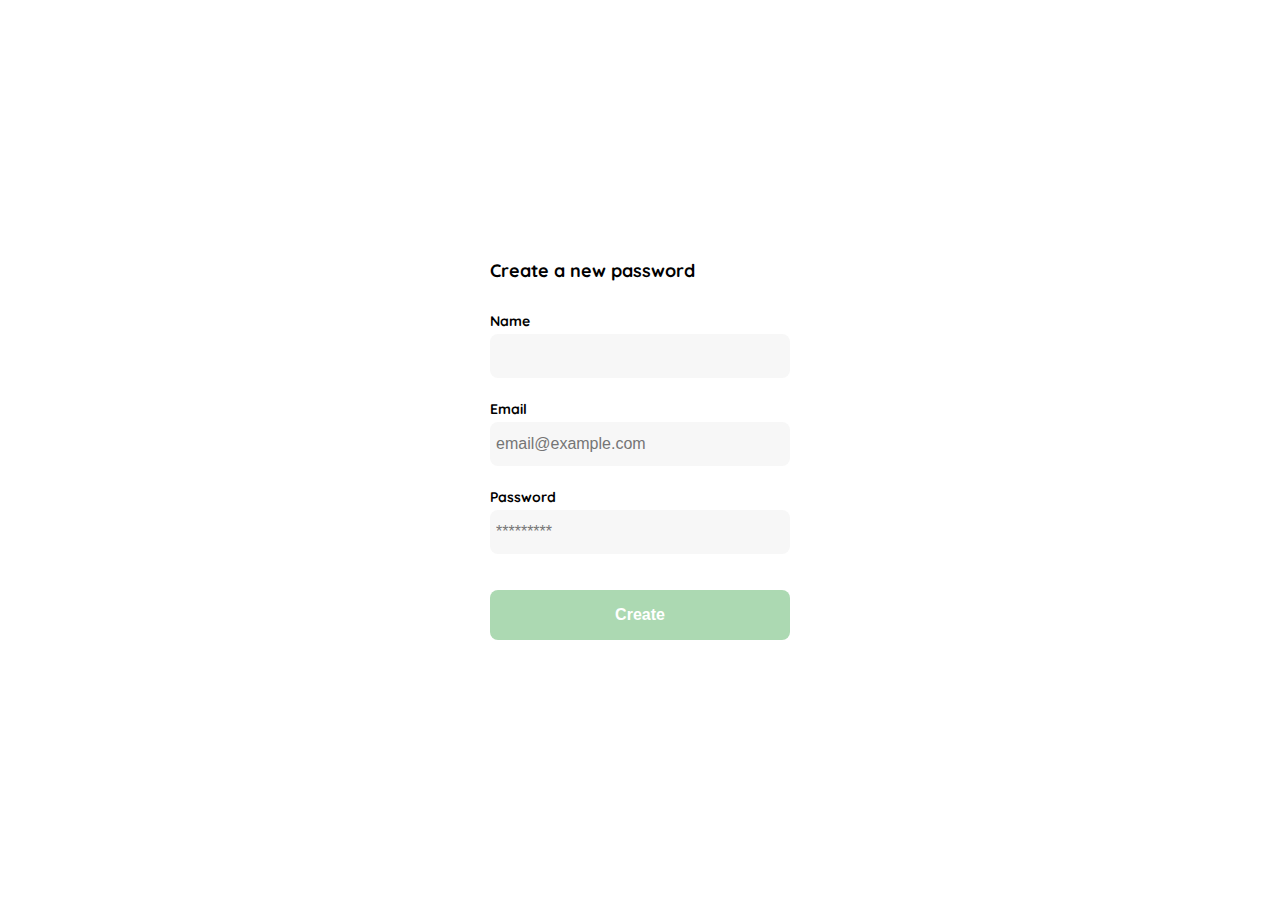
<file: crear_editar.html>
<!DOCTYPE html>
<html lang="en">
<head>
    <meta charset="UTF-8">
    <meta name="viewport" content="width=device-width, initial-scale=1.0">
    <title>Document</title>
    <link rel="stylesheet" href="./css/crear_editar.css">
    <link rel="preconnect" href="https://fonts.googleapis.com">
    <link rel="preconnect" href="https://fonts.gstatic.com" crossorigin>
    <link href="https://fonts.googleapis.com/css2?family=Quicksand:wght@300;500;700&display=swap" rel="stylesheet">
    
</head>
<body>
    <div class="login">
        <div class="form-container">
            <h1 class="title">Create a new password</h1>
            <form action="/" class="form">
                <div>
                    <label for="name" class="label">Name</label>
                    <input type="text" id="name" placeholder="" class = "input input-name">
                    
                    <label for="email" class="label">Email</label>
                    <input type="text" id="email" placeholder="email@example.com" class = "input input-email">
                    
                    <label for="password" class="label">Password</label>
                    <input type="password" id="password" placeholder="*********" class = "input input-password">
                    </div>
                    <input type="submit" value="Create" class="primary-button login-button">    
                
                </form>
            
        </div>
    </div>
</body>
</html>
</file>
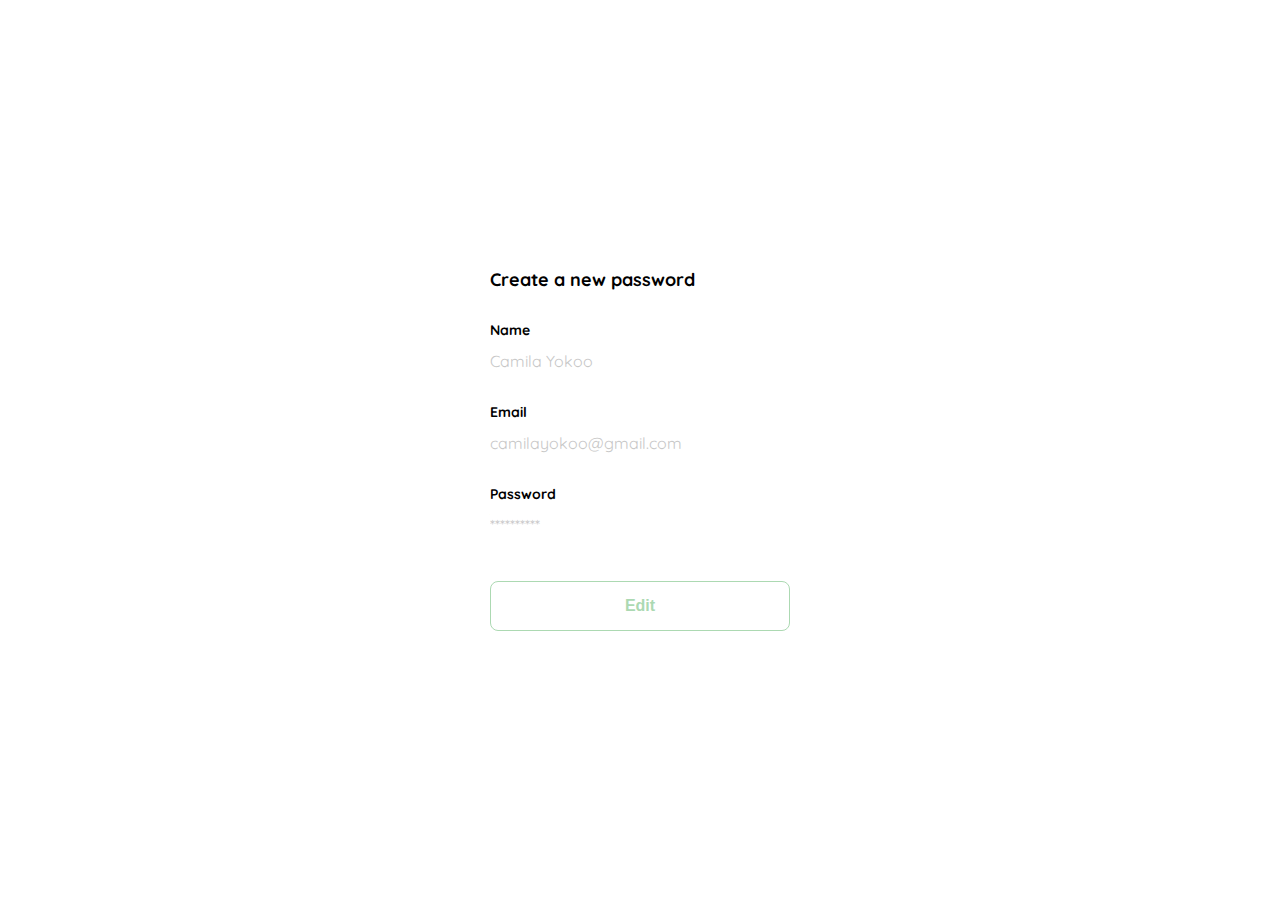
<file: editar_cuenta.html>
<!DOCTYPE html>
<html lang="en">
<head>
    <meta charset="UTF-8">
    <meta name="viewport" content="width=device-width, initial-scale=1.0">
    <title>Document</title>
    <link rel="stylesheet" href="./css/editar_cuenta.css">
    <link rel="preconnect" href="https://fonts.googleapis.com">
    <link rel="preconnect" href="https://fonts.gstatic.com" crossorigin>
    <link href="https://fonts.googleapis.com/css2?family=Quicksand:wght@300;500;700&display=swap" rel="stylesheet">
    
</head>
<body>
    <div class="login">
        <div class="form-container">
            <h1 class="title">Create a new password</h1>
            <form action="/" class="form">
                <div>
                    <label for="name" class="label">Name</label>
                    <p class="value">Camila Yokoo</p>
                    
                    <label for="email" class="label">Email</label>
                    <p class="value">camilayokoo@gmail.com</p>
                    <label for="password" class="label">Password</label>
                    <p class="value">**********</p>
                </div>

                    <input type="submit" value="Edit" class="secondary-button login-button">    
                
                </form>
            
        </div>
    </div>
</body>
</html>
</file>
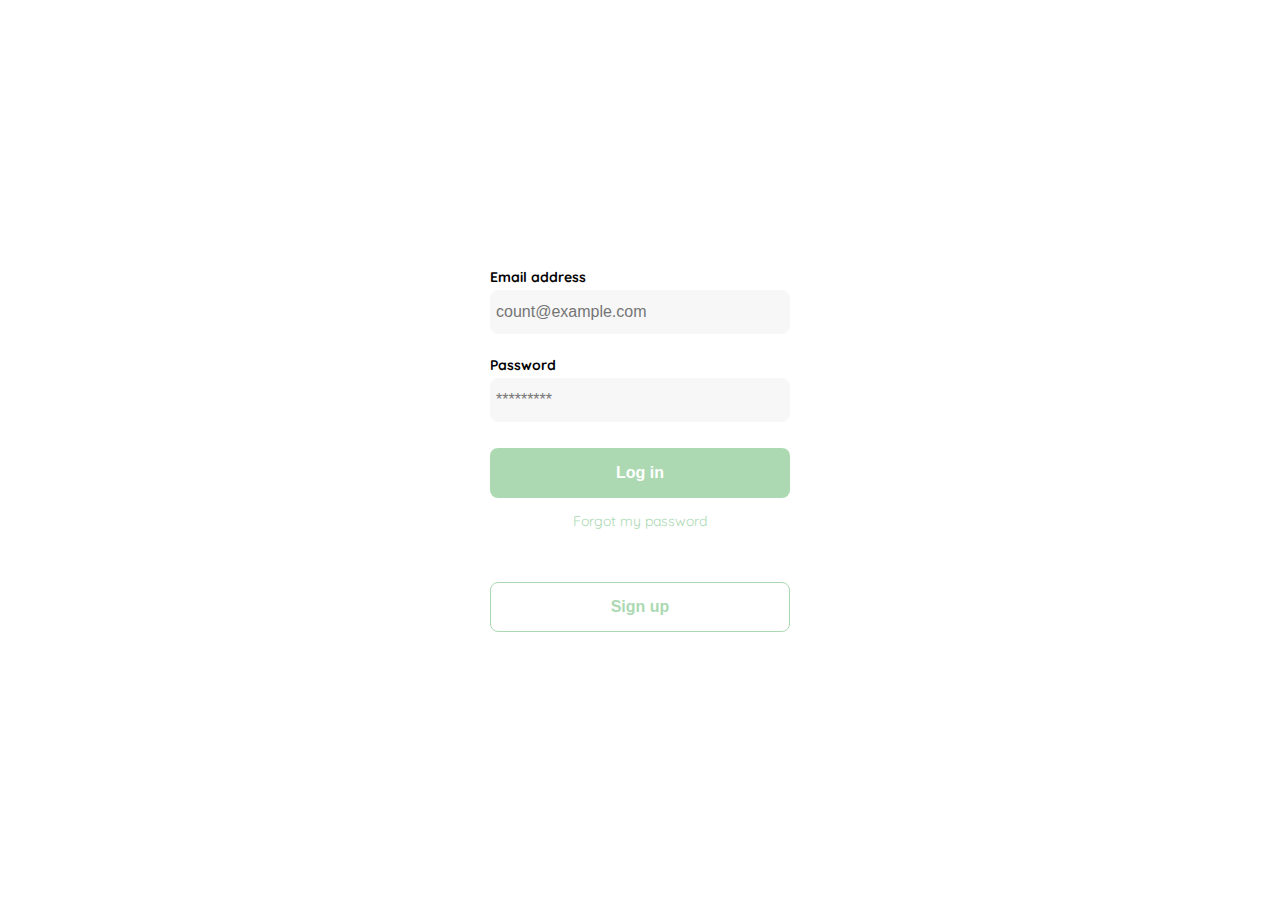
<file: login.html>
<!DOCTYPE html>
<html lang="en">
<head>
    <meta charset="UTF-8">
    <meta name="viewport" content="width=device-width, initial-scale=1.0">
    <title>Document</title>
    <link rel="stylesheet" href="./css/login.css">
    <link rel="preconnect" href="https://fonts.googleapis.com">
    <link rel="preconnect" href="https://fonts.gstatic.com" crossorigin>
    <link href="https://fonts.googleapis.com/css2?family=Quicksand:wght@300;500;700&display=swap" rel="stylesheet">
    
</head>
<body>
    <div class="login">
        <div class="form-container">
            <img src="./logos/logo_yard_sale.svg" alt="logo" class="logo">
            
            <form action="/" class="form">
                <label for="email" class="label">Email address</label>
                <input type="text" id="email" placeholder="count@example.com" class = "input input-email">
                <label for="password" class="label">Password</label>
                <input type="password" id="password" placeholder="*********" class = "input input-password">
                <input type="submit" value="Log in" class="primary-button login-button">
                <a href="/" >Forgot my password</a>
            </form>

            <button class="secondary-button signup-button">Sign up </button>
        </div>
    </div>
</body>
</html>
</file>
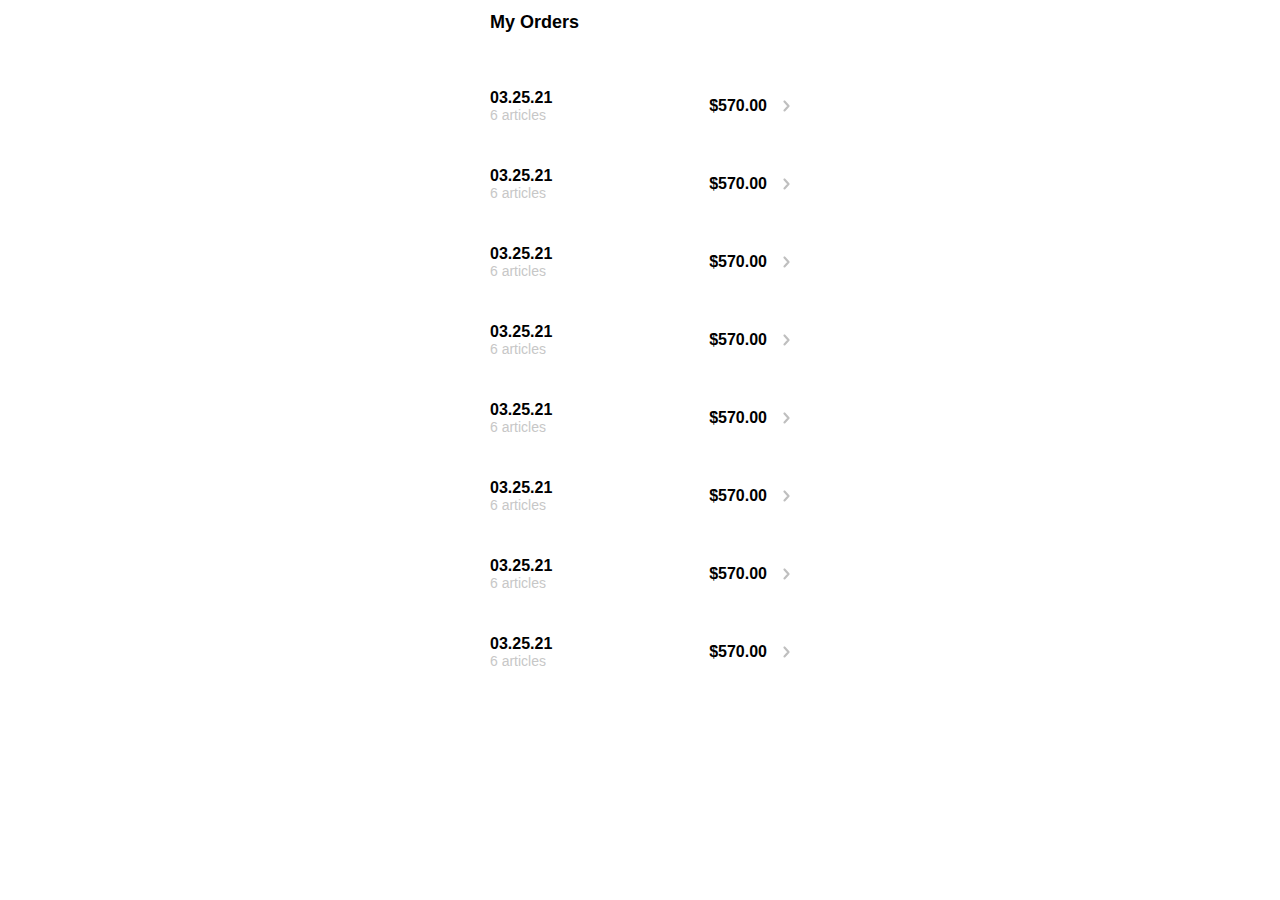
<file: my_order.html>
<!DOCTYPE html>
<html lang="en">
<head>
    <meta charset="UTF-8">
    <link rel="stylesheet" href="./css/my_orders.css">
    <meta name="viewport" content="width=device-width, initial-scale=1.0">
    <title>Document</title>
</head>
<body>
    <div class="my-order">
        <div class="my-order-container">
            <h1 class="title">My Orders</h1>
            <div class="my-order-content">
                <div class="order">
                    <p>
                        <span>03.25.21</span> 
                        <span>6 articles</span>
                    </p>
                    <p>$570.00</p>
                    <img src="./icons/flechita.svg" alt="arrow">
                </div>
                <div class="order">
                    <p>
                        <span>03.25.21</span> 
                        <span>6 articles</span>
                    </p>
                    <p>$570.00</p>
                    <img src="./icons/flechita.svg" alt="arrow">
                </div>
                <div class="order">
                    <p>
                        <span>03.25.21</span> 
                        <span>6 articles</span>
                    </p>
                    <p>$570.00</p>
                    <img src="./icons/flechita.svg" alt="arrow">
                </div>
                <div class="order">
                    <p>
                        <span>03.25.21</span> 
                        <span>6 articles</span>
                    </p>
                    <p>$570.00</p>
                    <img src="./icons/flechita.svg" alt="arrow">
                </div>
                <div class="order">
                    <p>
                        <span>03.25.21</span> 
                        <span>6 articles</span>
                    </p>
                    <p>$570.00</p>
                    <img src="./icons/flechita.svg" alt="arrow">
                </div>
                <div class="order">
                    <p>
                        <span>03.25.21</span> 
                        <span>6 articles</span>
                    </p>
                    <p>$570.00</p>
                    <img src="./icons/flechita.svg" alt="arrow">
                </div>
                <div class="order">
                    <p>
                        <span>03.25.21</span> 
                        <span>6 articles</span>
                    </p>
                    <p>$570.00</p>
                    <img src="./icons/flechita.svg" alt="arrow">
                </div>
                <div class="order">
                    <p>
                        <span>03.25.21</span> 
                        <span>6 articles</span>
                    </p>
                    <p>$570.00</p>
                    <img src="./icons/flechita.svg" alt="arrow">
                </div>
            </div>
            
        </div> 
    </div>
</body>
</html>
</file>
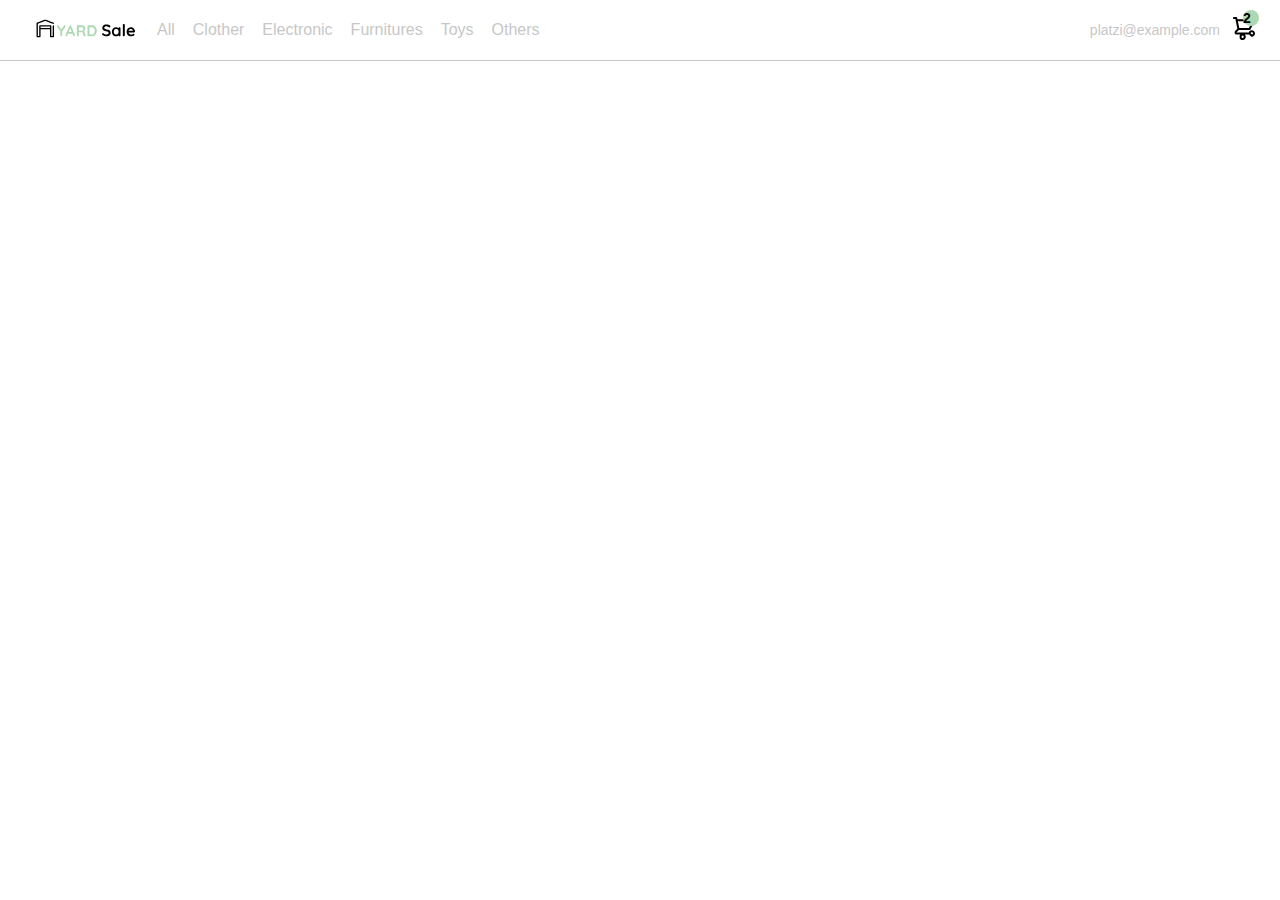
<file: navar.html>
<!DOCTYPE html>
<html lang="en">
<head>
    <meta charset="UTF-8">
    <link rel="stylesheet" href="./css/navar.css">
    <meta name="viewport" content="width=device-width, initial-scale=1.0">
    <title>Document</title>
</head>
<body>
    <nav>
        
        <img src="./icons/icon_menu.svg" alt="menu" class="menu">
            <div class="navbar-left">
                <img src="./logos/logo_yard_sale.svg" alt="logo" class="logo">
            <ul>
                <li>
                    <a href="/">All</a>
                </li>
                <li>
                    <a href="/">Clother</a>
                </li>
                <li>
                    <a href="/">Electronic</a>
                </li>
                <li>
                    <a href="/">Furnitures</a>
                </li>
                <li>
                    <a href="/">Toys</a>
                </li>
                <li>
                    <a href="/">Others</a> 
                </li>
            </ul>
        </div>
        <div class="navbar-right">
            <ul>
                <li class="navbar-email">platzi@example.com</li>
                <li class="navbar-shopoing-cart">
                    <img src="./icons/icon_shopping_cart.svg" alt="">
                    <div>2</div>
                </li>
            </ul>
            
        </div>
    
    </nav>
</body>
</html>
</file>
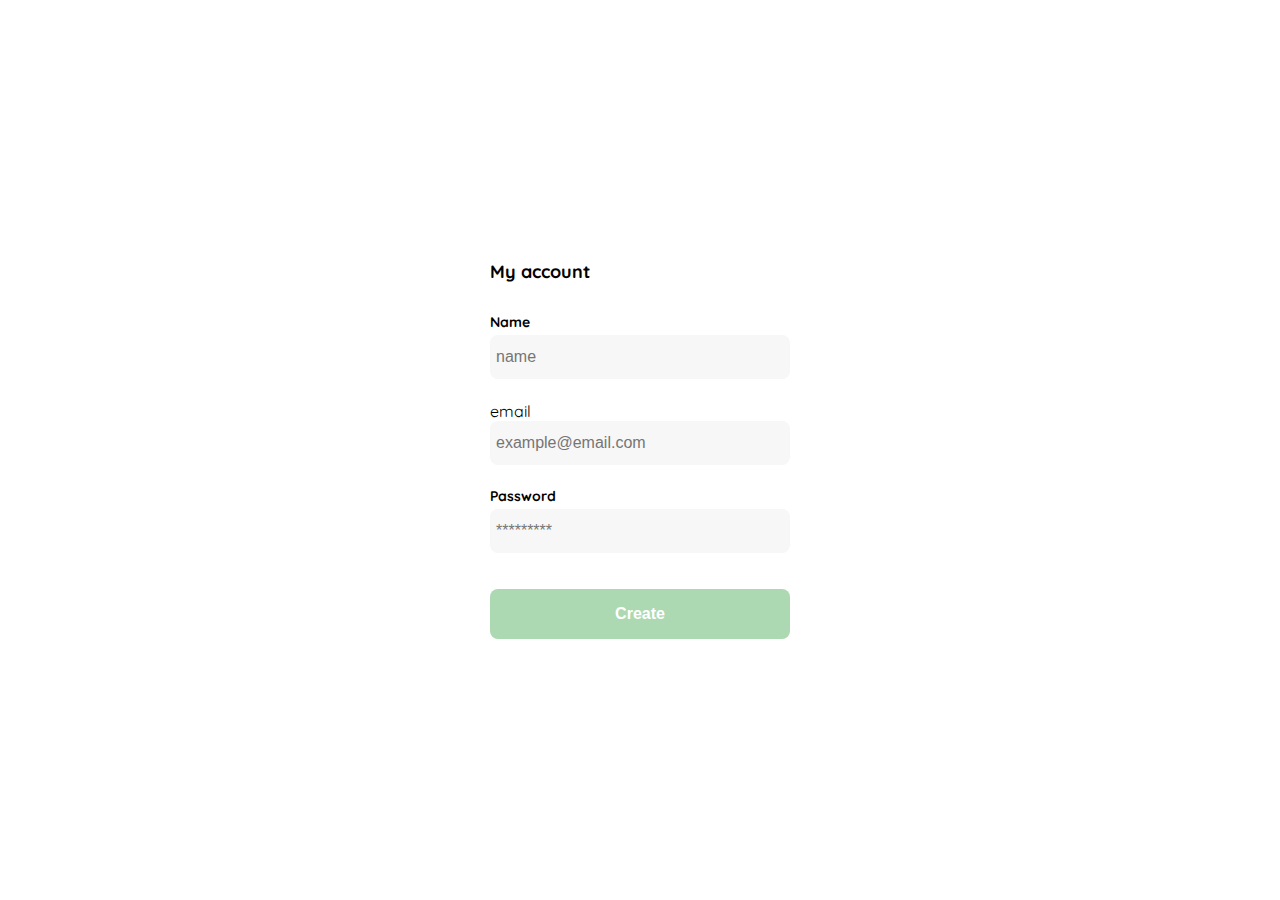
<file: newconunt.html>
<!DOCTYPE html>
<html lang="en">
<head>
    <meta charset="UTF-8">
    <meta name="viewport" content="width=device-width, initial-scale=1.0">
    <title>Document</title>
    <link rel="stylesheet" href="./css/newcount.css">
    <link rel="preconnect" href="https://fonts.googleapis.com">
    <link rel="preconnect" href="https://fonts.gstatic.com" crossorigin>
    <link href="https://fonts.googleapis.com/css2?family=Quicksand:wght@300;500;700&display=swap" rel="stylesheet">
    
</head>
<body>
    <div class="login">
        <div class="form-container">
            <h1 class="title">My account</h1>
            <form action="/" class="form">
                <div>
                    <label for="name" class="label">Name</label>
                    <input type="text" id="name" placeholder="name" class = "input input-name">
                    <label for="email" class="email">email</label>
                    <input type="text" id="email" placeholder="example@email.com" class = "input input-email">
                    <label for="password" class="label">Password</label>
                    <input type="password" id="password" placeholder="*********" class = "input input-password">
                </div>
                <input type="submit" value="Create" class="primary-button login-button">
            </form>
        </div>
    </div>
</body>
</html>
</file>
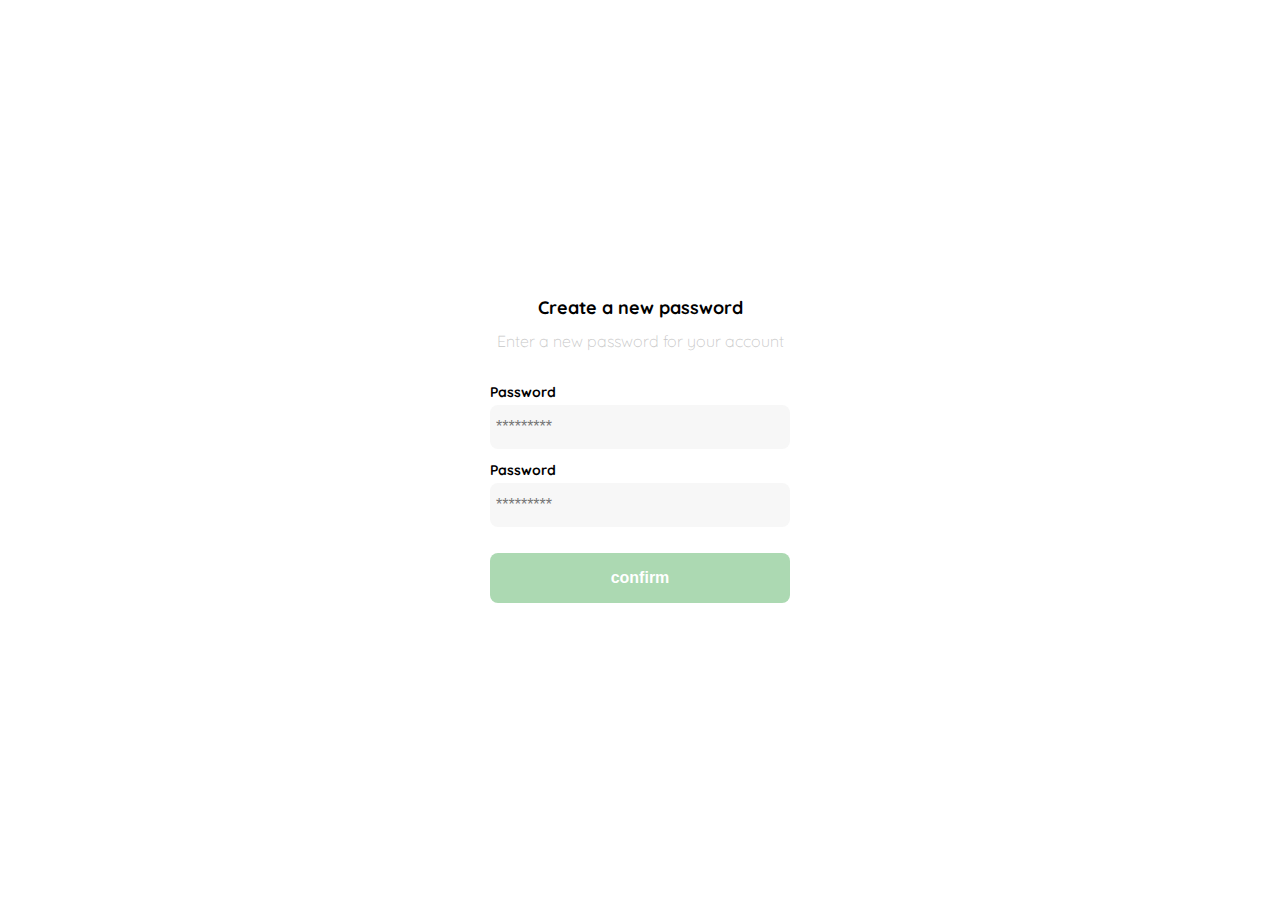
<file: newpassword.html>
<!DOCTYPE html>
<html lang="en">
<head>
    <meta charset="UTF-8">
    <meta name="viewport" content="width=device-width, initial-scale=1.0">
    <title>Document</title>
    <link rel="stylesheet" href="./css/newpassword.css">
    <link rel="preconnect" href="https://fonts.googleapis.com">
    <link rel="preconnect" href="https://fonts.gstatic.com" crossorigin>
    <link href="https://fonts.googleapis.com/css2?family=Quicksand:wght@300;500;700&display=swap" rel="stylesheet">
    
</head>
<body>
    <div class="login">
        <div class="form-container">
            <img src="./logos/logo_yard_sale.svg" alt="logo" class="logo">
            <h1 class="title">Create a new password</h1>
            <p class="subtitle">Enter a new password for your account</p>
            <form action="/" class="form">
                <label for="password" class="label">Password</label>
                <input type="password" id="password" placeholder="*********" class = "input input-password">
                <label for="new-password" class="label">Password</label>
                <input type="password" id="new-password" placeholder="*********" class = "input input-password">
                <input type="submit" value="confirm" class="primary-button login-button">
            </form>
        </div>
    </div>
</body>
</html>
</file>
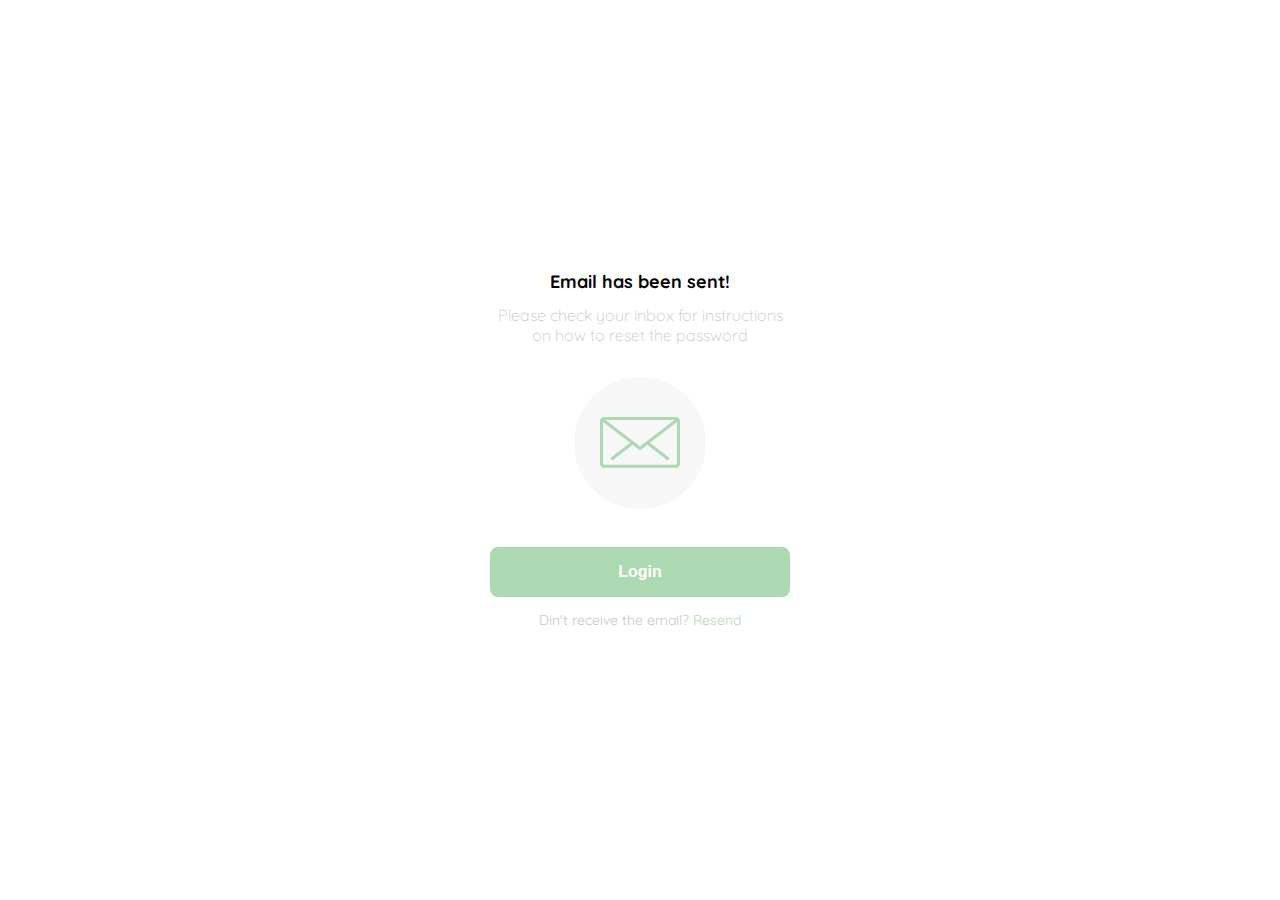
<file: send-mail.html>
<!DOCTYPE html>
<html lang="en">
<head>
    <meta charset="UTF-8">
    <meta name="viewport" content="width=device-width, initial-scale=1.0">
    <title>Document</title>
    <link rel="stylesheet" href="./css/sendmail.css">
    <link rel="preconnect" href="https://fonts.googleapis.com">
    <link rel="preconnect" href="https://fonts.gstatic.com" crossorigin>
    <link href="https://fonts.googleapis.com/css2?family=Quicksand:wght@300;500;700&display=swap" rel="stylesheet">
    
</head>
<body>
    <div class="login">
        <div class="form-container">
            <img src="./logos/logo_yard_sale.svg" alt="logo" class="logo">
            <h1 class="title">Email has been sent!</h1>
            <p class="subtitle">Please check your inbox for instructions on how to reset the password</p>
            <div class="email-image">
                <img src="./icons/email.svg" alt="email">
            </div>
            <button class="primary-button login-button">Login</button>
            <p class="resend">
                <span>Din't receive the email?</span>
                <a href="/">Resend</a>
            </p>
        </div>
    </div>
</body>
</html>
</file>
<file: css/crear_editar.css>
:root{
    --very-light-pink: #C7C7C7;
    --text-input-field: #F7F7F7;
    --hospital-green: #ACD9B2;
    --white: #FFFFFF;
    --black: #000000;
    --dark: #232830;
    --sm:14px;
    --md:16px;
    --lg:18px;
}

body{
    margin: 0;
    font-family: 'Quicksand', sans-serif;
}
.login{
    width: 100%;
    height: 100vh;
    display: grid;
    place-items: center;
}
.form-container{
    display: grid;
    grid-template-rows: auto 1fr auto;
    width: 300px;
}

.title{
    font-size: var(--lg);
    margin-bottom: 30px;
    text-align: start;
}

.form {
    display: flex;
    flex-direction: column;
    
}
.form div{
    display: flex;
    flex-direction: column;
}
.label{
    font-size: var(--sm);
    font-weight: bold;
    margin-bottom: 4px;
}
.input{
    background-color: var(--text-input-field);
    border: none;
    border-radius: 8px;
    height: 32px;
    font-size: var(--md);
    padding: 6px;
    margin-bottom: 12px;
}
.input-name, .input-email, .input-password{
    margin-bottom: 22px;

}
.primary-button{
    background-color: var(--hospital-green);
    border-radius: 8px;
    border: none;
    color: var(--white);
    width: 100%;
    height: 50px;
    cursor: pointer;
    font-size: var(--md);
    font-weight: bold;
}
.login-button{
    margin-top: 14px;
    margin-bottom: 14px;
}
@media (max-width: 640px){
    .form{
        height: 100%;
        justify-content: space-between;
    }.form-container{
        height: 100%;
    }
}
</file>
<file: css/editar_cuenta.css>
:root{
    --very-light-pink: #C7C7C7;
    --text-input-field: #F7F7F7;
    --hospital-green: #ACD9B2;
    --white: #FFFFFF;
    --black: #000000;
    --dark: #232830;
    --sm:14px;
    --md:16px;
    --lg:18px;
}

body{
    margin: 0;
    font-family: 'Quicksand', sans-serif;
}
.login{
    width: 100%;
    height: 100vh;
    display: grid;
    place-items: center;
}
.form-container{
    display: grid;
    grid-template-rows: auto 1fr auto;
    width: 300px;
}

.title{
    font-size: var(--lg);
    margin-bottom: 30px;
    text-align: start;
}

.form {
    display: flex;
    flex-direction: column;
    
}
.form div{
    display: flex;
    flex-direction: column;
}
.label{
    font-size: var(--sm);
    font-weight: bold;
    margin-bottom: 4px;
}
.value{
    color: var(--very-light-pink);
    font-size: var(--md);
    margin: 8px 0 32px 0;
    
}

.secondary-button{
    background-color: var(--white);
    border-radius: 8px;
    border: 1px solid var(--hospital-green);
    color: var(--hospital-green);
    width: 100%;
    height: 50px;
    cursor: pointer;
    font-size: var(--md);
    font-weight: bold;
}
.login-button{
    margin-top: 14px;
    margin-bottom: 14px;
}
@media (max-width: 640px){
    .form{
        height: 100%;
        justify-content: space-between;
    }.form-container{
        height: 100%;
    }
}
</file>
<file: css/login.css>
:root{
    --very-light-pink: #C7C7C7;
    --text-input-field: #F7F7F7;
    --hospital-green: #ACD9B2;
    --white: #FFFFFF;
    --black: #000000;
    --dark: #232830;
    --sm:14px;
    --md:16px;
    --lg:18px;
}

body{
    margin: 0;
    font-family: 'Quicksand', sans-serif;
}
.login{
    width: 100%;
    height: 100vh;
    display: grid;
    place-items: center;
}
.form-container{
    display: grid;
    grid-template-rows: auto 1fr auto;
    width: 300px;
}
.logo{
    width: 150px;
    margin-bottom: 48px;
    justify-self: center;
    display: none;
}

.form {
    display: flex;
    flex-direction: column;
}
.form a{
    color: var(--hospital-green);
    font-size: var(--sm);
    text-align: center;
    text-decoration: none;
    margin-bottom: 52px;
}
.label{
    font-size: var(--sm);
    font-weight: bold;
    margin-bottom: 4px;
}
.input{
    background-color: var(--text-input-field);
    border: none;
    border-radius: 8px;
    height: 32px;
    font-size: var(--md);
    padding: 6px;
    margin-bottom: 12px;
}
.input-email{
    margin-bottom: 22px;

}
.primary-button{
    background-color: var(--hospital-green);
    border-radius: 8px;
    border: none;
    color: var(--white);
    width: 100%;
    height: 50px;
    cursor: pointer;
    font-size: var(--md);
    font-weight: bold;
}
.secondary-button{
    background-color: var(--white);
    border-radius: 8px;
    border: 1px solid var(--hospital-green);
    color: var(--hospital-green);
    width: 100%;
    height: 50px;
    cursor: pointer;
    font-size: var(--md);
    font-weight: bold;
}
.login-button{
    margin-top: 14px;
    margin-bottom: 14px;
}
@media (max-width: 640px){
    .logo{
        display: block;
    }
    .form a{
        margin-bottom: 14px;
    }
}
</file>
<file: css/my_orders.css>
:root{
    --very-light-pink: #C7C7C7;
    --text-input-field: #F7F7F7;
    --hospital-green: #ACD9B2;
    --white: #FFFFFF;
    --black: #000000;
    --dark: #232830;
    --sm:14px;
    --md:16px;
    --lg:18px;
}

body{
    margin: 0;
    font-family: 'Quicksand', sans-serif;
}
.my-order{
    width: 100%;
    height: 100hv;
    display: grid;
    place-items: center ;
}
.title{
    font-size: var(--lg);
    margin-bottom: 40px;
}
.my-order-content{
    display: grid;
    grid-template-rows: auto 1fr auto;
    width: 300px;
} 
.my-order-container{
    display: flex;
    flex-direction: column;
}
.order{
    display: grid;
    grid-template-columns: auto 1fr auto;
    gap: 16px;
    align-items: center;
    margin-bottom: 12px; 

}
.order p:nth-child(1){
    display: flex;
    flex-direction: column;
}
.order p span:nth-child(1){
    font-size: var(--md);
    font-weight: bold;
}
.order p span:nth-child(2){
    font-size: var(--sm);
    color: var(--very-light-pink);
}
.order p:nth-child(2){
    text-align: end;
    font-weight: bold;
}
</file>
<file: css/navar.css>
:root{
    --very-light-pink: #C7C7C7;
    --text-input-field: #F7F7F7;
    --hospital-green: #ACD9B2;
    --white: #FFFFFF;
    --black: #000000;
    --dark: #232830;
    --sm:14px;
    --md:16px;
    --lg:18px;
}

body{
    margin: 0;
    font-family: 'Quicksand', sans-serif;
}
nav{
    display: flex;
    justify-content: space-between;
    padding: 0 24px;
    border-bottom: 1px solid var(--very-light-pink);
}
.menu{
    display: none;
}
.logo{
    width: 100px;
}

.navbar-left ul,
.navbar-right ul{
    list-style: none;
    padding: 0;
    margin : 0;
    display: flex;
    align-items: center;
    height: 60px;
}
.navbar-left{
    display: flex;
    margin-left: 12px;
}
.navbar-left ul{
    margin-left: 12px;
}
.navbar-left ul li a,
.navbar-right ul li a{
    text-decoration: none;
    color: var(--very-light-pink);
    border: 1px solid var(--white);
    padding: 8px;
    border-radius: 8px;

}
.navbar-left ul li a:hover,
.navbar-right ul li a:hover{
    border: 1px solid var(--hospital-green);
    color: var(--hospital-green);
}
.navbar-email{
    color: var(--very-light-pink);
    font-size: var(--sm);
    margin-right: 12px;
}
.navbar-shopoing-cart{
    position: relative;
}
.navbar-shopoing-cart div{
    width: 16px;
    height: 16px;
    background-color: var(--hospital-green);
    border-radius: 50%;
    font-size: var(--sm);
    font-weight: bold;
    position: absolute;
    top: -6px;
    right: -3px;
    justify-content: center;
    align-items: center;
}
@media (max-width: 640px){
    .menu{
        display: block;
    }
    .navbar-left ul{
        display: none;
    }
    .navbar-email{
        display: none;
    }
}
</file>
<file: css/newcount.css>
:root{
    --very-light-pink: #C7C7C7;
    --text-input-field: #F7F7F7;
    --hospital-green: #ACD9B2;
    --white: #FFFFFF;
    --black: #000000;
    --dark: #232830;
    --sm:14px;
    --md:16px;
    --lg:18px;
}

body{
    margin: 0;
    font-family: 'Quicksand', sans-serif;
}
.login{
    width: 100%;
    height: 100vh;
    display: grid;
    place-items: center;
}
.form-container{
    display: grid;
    grid-template-rows: auto 1fr auto;
    width: 300px;

}
.logo{
    width: 150px;
    margin-bottom: 48px;
    justify-self: center;
    display: none;
}
.title{
    font-size: var(--lg);
    margin-bottom: 30px;
    text-align: start;
}

.form {
    display: flex;
    flex-direction: column;
    
}
.form div{
    display: flex;
    flex-direction: column;
}
.label{
    font-size: var(--sm);
    font-weight: bold;
    margin-bottom: 4px;
}
.input{
    background-color: var(--text-input-field);
    border: none;
    border-radius: 8px;
    height: 32px;
    font-size: var(--md);
    padding: 6px;
    margin-bottom: 12px;
}
.input-name,
.input-email,
.input-password{
    margin-bottom: 22px;
}
.primary-button{
    background-color: var(--hospital-green);
    border-radius: 8px;
    border: none;
    color: var(--white);
    width: 100%;
    height: 50px;
    cursor: pointer;
    font-size: var(--md);
    font-weight: bold;
}
.login-button{
    margin-top: 14px;
    margin-bottom: 14px;
}
@media (max-width: 640px){
    .form{
        height: 100%;
        justify-content: space-between;
    }.form-container{
        height: 100%;
    }
}
</file>
<file: css/newpassword.css>
:root{
    --very-light-pink: #C7C7C7;
    --text-input-field: #F7F7F7;
    --hospital-green: #ACD9B2;
    --white: #FFFFFF;
    --black: #000000;
    --dark: #232830;
    --sm:14px;
    --md:16px;
    --lg:18px;
}

body{
    margin: 0;
    font-family: 'Quicksand', sans-serif;
}
.login{
    width: 100%;
    height: 100vh;
    display: grid;
    place-items: center;
}
.form-container{
    display: grid;
    grid-template-rows: auto 1fr auto;
    width: 300px;
}
.logo{
    width: 150px;
    margin-bottom: 48px;
    justify-self: center;
    display: none;
}
.title{
    font-size: var(--lg);
    margin-bottom: 12px;
    text-align: center;
}
.subtitle{
    color: var(--very-light-pink);
    font-size: var(--md);
    font-weight: 300;
    margin-top: 0;
    margin-bottom: 32px;
    text-align: center;
}
.form {
    display: flex;
    flex-direction: column;
    
}
.label{
    font-size: var(--sm);
    font-weight: bold;
    margin-bottom: 4px;
}
.input{
    background-color: var(--text-input-field);
    border: none;
    border-radius: 8px;
    height: 32px;
    font-size: var(--md);
    padding: 6px;
    margin-bottom: 12px;
}
.primary-button{
    background-color: var(--hospital-green);
    border-radius: 8px;
    border: none;
    color: var(--white);
    width: 100%;
    height: 50px;
    cursor: pointer;
    font-size: var(--md);
    font-weight: bold;
}
.login-button{
    margin-top: 14px;
    margin-bottom: 14px;
}
@media (max-width: 640px){
    .logo{
        display: block;
    }
}
</file>
<file: css/sendmail.css>
:root{
    --very-light-pink: #C7C7C7;
    --text-input-field: #F7F7F7;
    --hospital-green: #ACD9B2;
    --white: #FFFFFF;
    --black: #000000;
    --dark: #232830;
    --sm:14px;
    --md:16px;
    --lg:18px;
}

body{
    margin: 0;
    font-family: 'Quicksand', sans-serif;
}
.login{
    width: 100%;
    height: 100vh;
    display: grid;
    place-items: center;
}
.form-container{
    display: grid;
    grid-template-rows: auto 1fr auto;
    width: 300px;
    justify-items: center;
}
.logo{
    width: 150px;
    margin-bottom: 48px;
    justify-self: center;
    display: none;
}
.title{
    font-size: var(--lg);
    margin-bottom: 12px;
    text-align: center;
}
.subtitle{
    color: var(--very-light-pink);
    font-size: var(--md);
    font-weight: 300;
    margin-top: 0;
    margin-bottom: 32px;
    text-align: center;
}
.email-image{
    width: 132px;
    height: 132px;
    border-radius: 50%;
    background: var(--text-input-field);
    display: flex;
    justify-content: center;
    align-items: center;
    margin-bottom: 24px;

}
.email-image img{
    width: 80px;
}
.resend{
    font-size: var(--sm);
}
.resend span {
    color: var(--very-light-pink);
}
.resend a{
    color: var(--hospital-green);
    text-decoration: none;
}
.primary-button{
    background-color: var(--hospital-green);
    border-radius: 8px;
    border: none;
    color: var(--white);
    width: 100%;
    height: 50px;
    cursor: pointer;
    font-size: var(--md);
    font-weight: bold;
}
.login-button{
    margin-top: 14px;
}

@media (max-width: 640px){
    .logo{
        display: block;
    }
}
</file>
